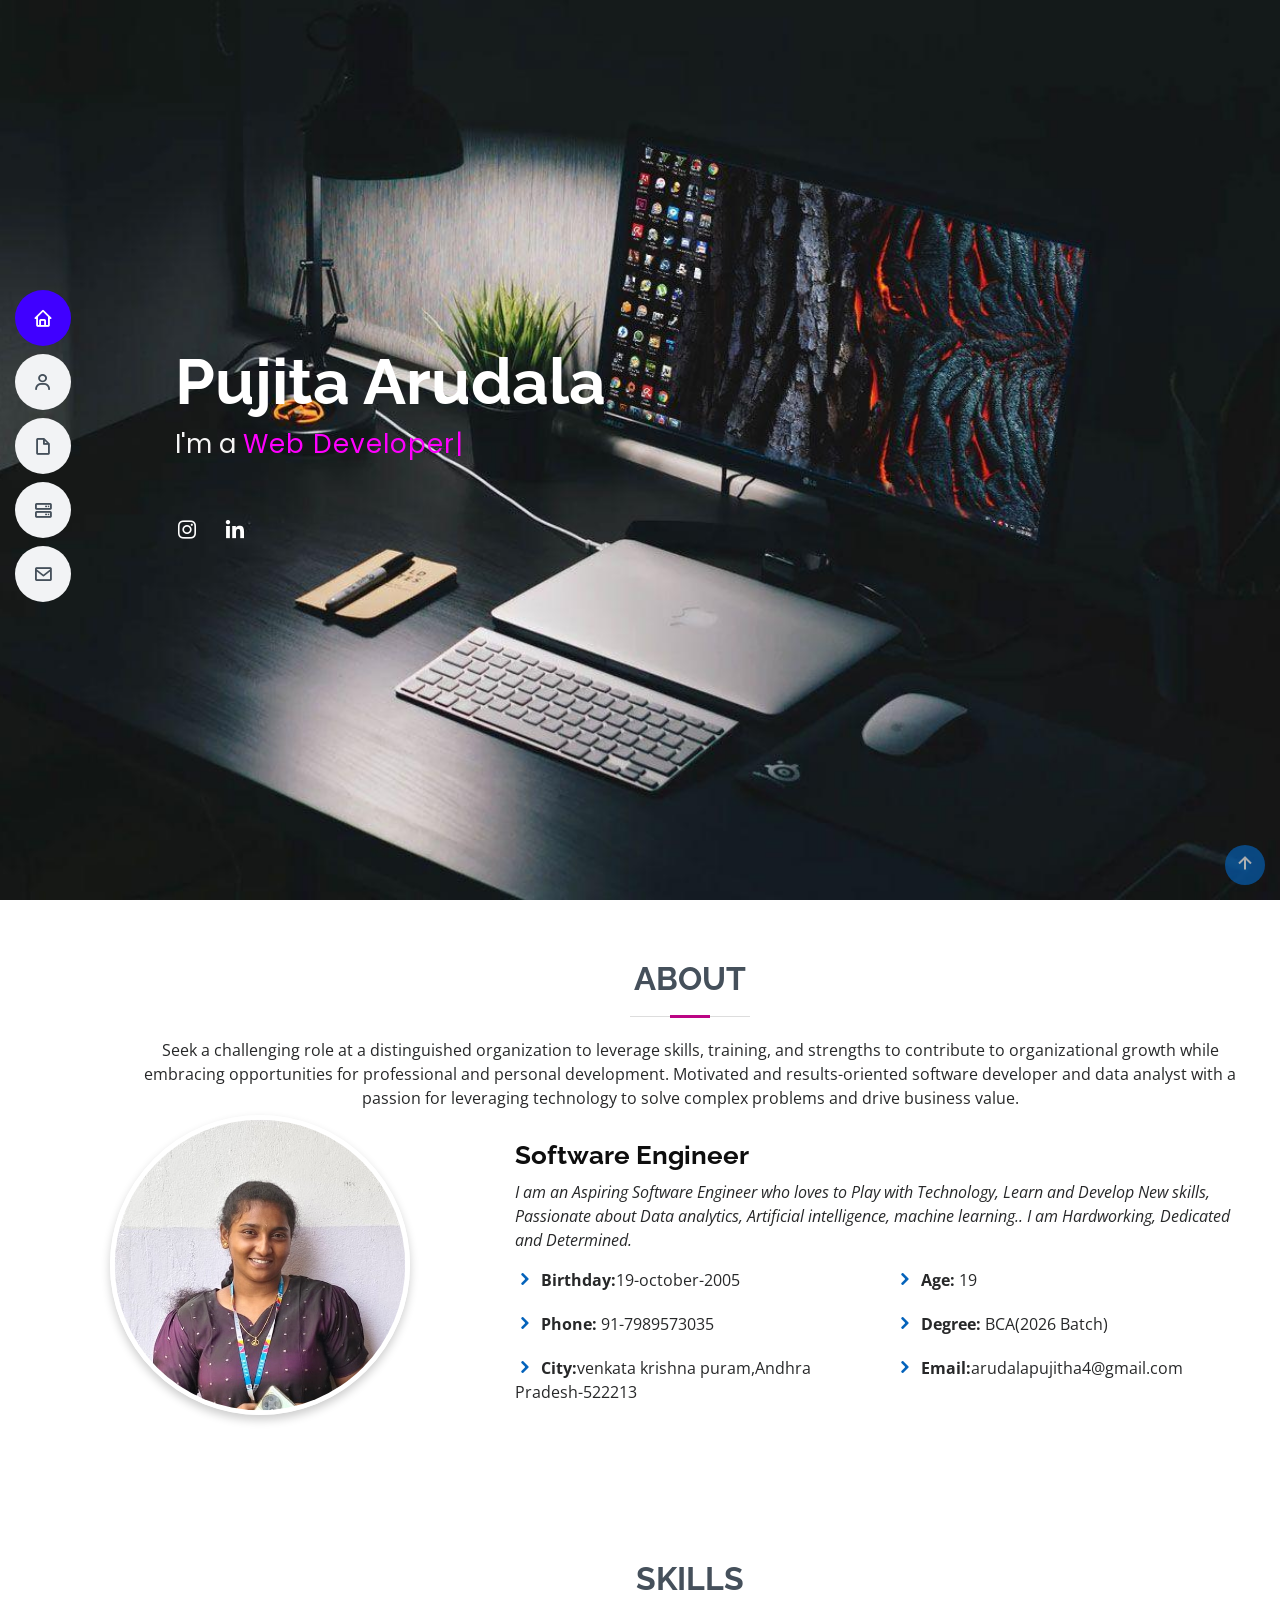
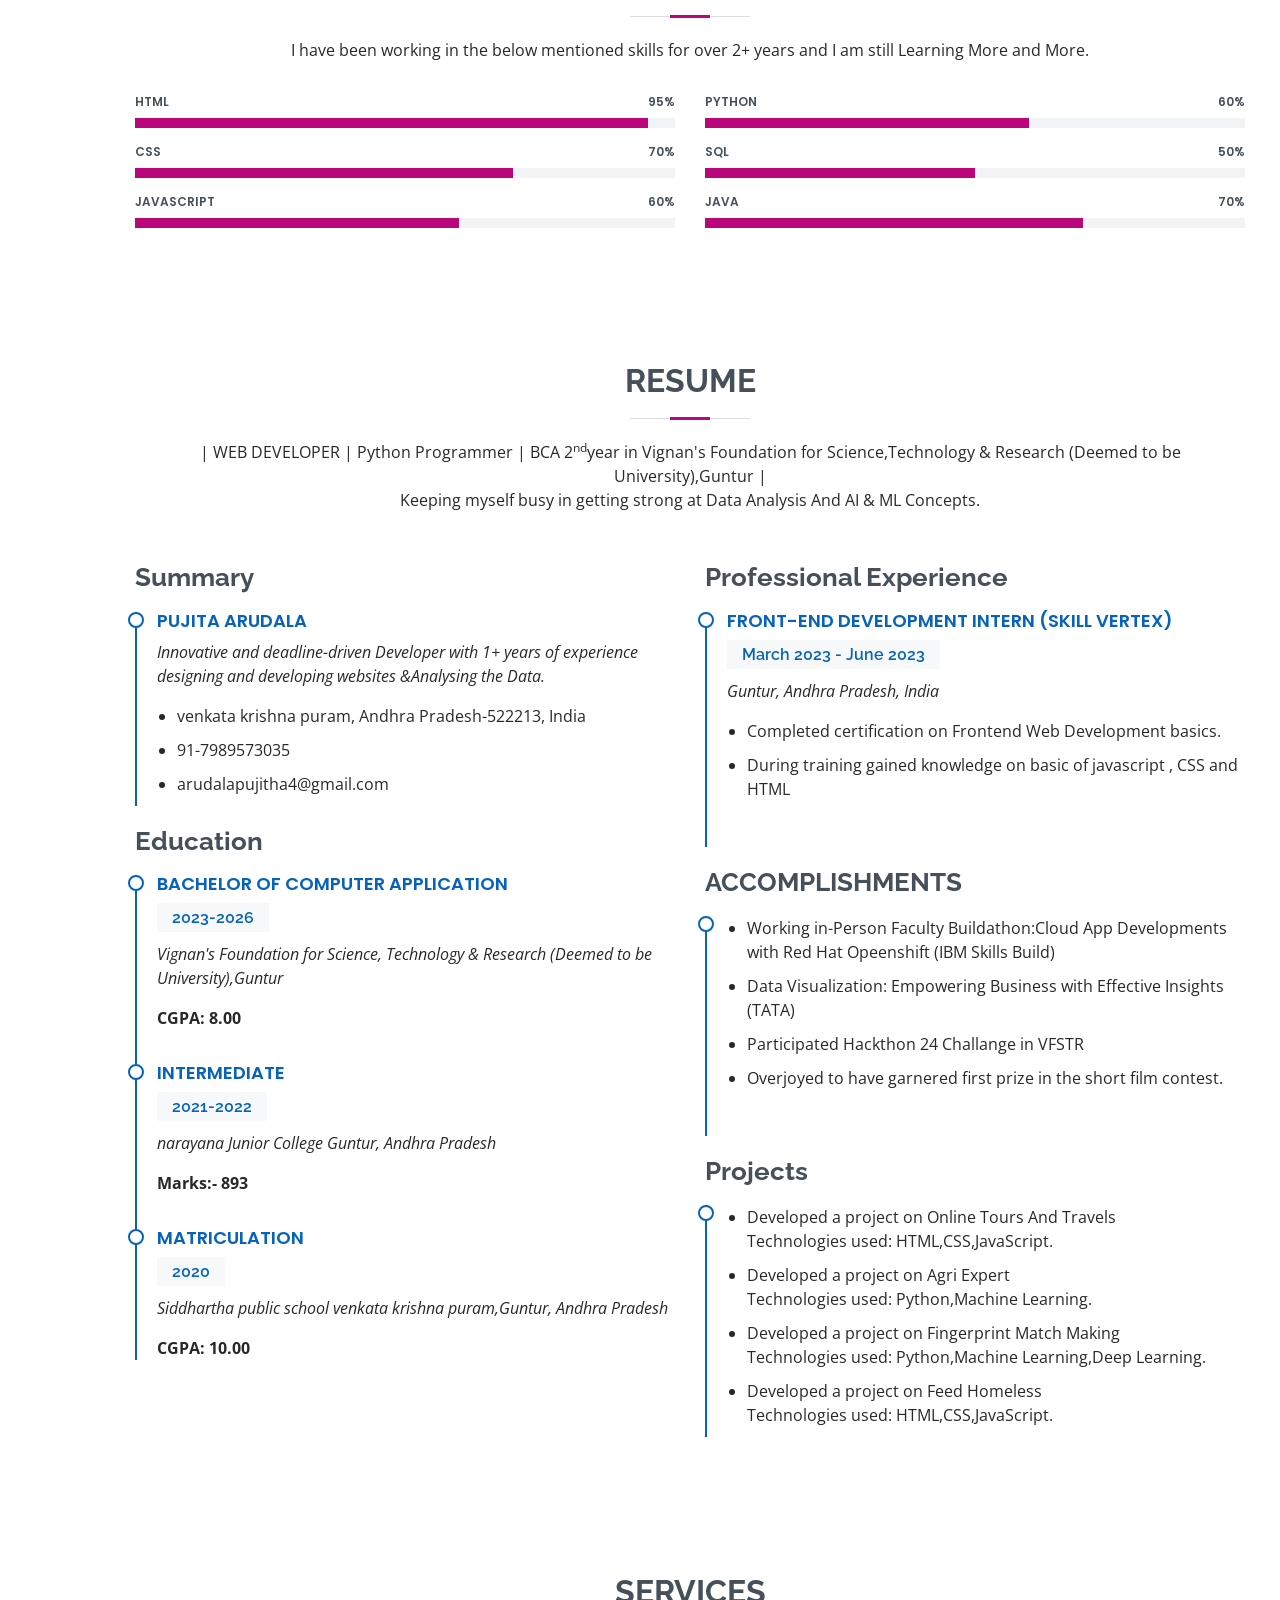
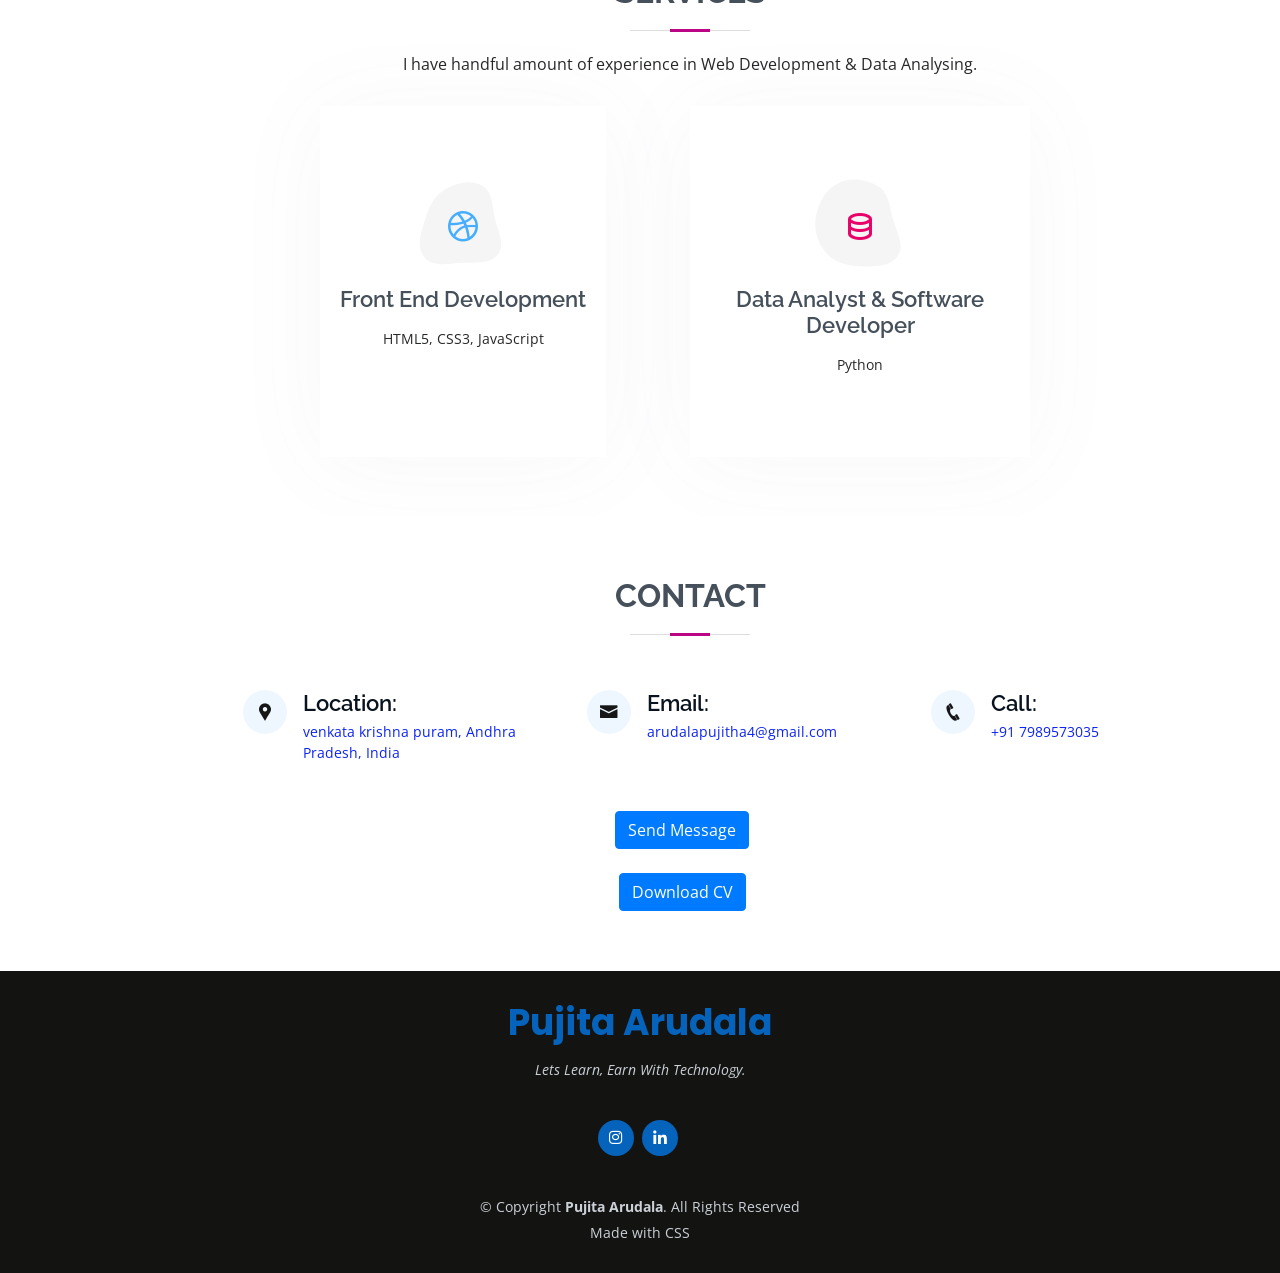
<file: index.html>
<!DOCTYPE html>
<html lang="en">

<head>
  <meta charset="utf-8">
  <meta content="width=device-width, initial-scale=1.0" name="viewport">

  <title>Poojitha</title>
  <meta content="" name="descriptison">
  <meta content="" name="keywords">

  <link href="assets/img/logo.png" rel="icon">
  <link href="assets/img/apple-touch-icon.png" rel="apple-touch-icon">


  <link href="https://fonts.googleapis.com/css?family=Open+Sans:300,300i,400,400i,600,600i,700,700i|Raleway:300,300i,400,400i,500,500i,600,600i,700,700i|Poppins:300,300i,400,400i,500,500i,600,600i,700,700i" rel="stylesheet">

 
  <link href="assets/vendor/bootstrap/css/bootstrap.min.css" rel="stylesheet">
  <link href="assets/vendor/icofont/icofont.min.css" rel="stylesheet">
  <link href="assets/vendor/boxicons/css/boxicons.min.css" rel="stylesheet">
  <link href="assets/vendor/venobox/venobox.css" rel="stylesheet">
  <link href="assets/vendor/owl.carousel/assets/owl.carousel.min.css" rel="stylesheet">
  <link href="assets/vendor/aos/aos.css" rel="stylesheet">


  <link href="assets/css/style.css" rel="stylesheet">

 
</head>

<body>

  
  <button type="button" class="mobile-nav-toggle d-xl-none"><i class="icofont-navigation-menu"></i></button>

  <header id="header" class="d-flex flex-column justify-content-center">

    <nav class="nav-menu">
      <ul>
        <li class="active"><a href="#hero"><i class="bx bx-home"></i> <span>Home</span></a></li>
        <li><a href="#about"><i class="bx bx-user"></i> <span>About</span></a></li>
        <li><a href="#resume"><i class="bx bx-file-blank"></i> <span>Resume</span></a></li>
        <li><a href="#services"><i class="bx bx-server"></i> <span>Services</span></a></li>
        <li><a href="#contact"><i class="bx bx-envelope"></i> <span>Contact</span></a></li>
      </ul>
    </nav>

  </header>
  <section id="hero" class="d-flex flex-column justify-content-center">
    <div class="container" data-aos="zoom-in" data-aos-delay="100">
      <h1>Pujita Arudala</h1>
      <p>I'm a <span class="typed" data-typed-items="Web Developer,Data Analyst,Python Developer"></span></p>
      <br>
      <div class="social-links">
        <a href="https://instagram.com/puji_arudala?igshid=bHNqaWVqYjVqZm8w" class="instagram"><i class="bx bxl-instagram"></i></a>
        <a href="https://www.linkedin.com/in/puji-arudala-a79b5325b" class="linkedin"><i class="bx bxl-linkedin"></i></a>
      </div>
    </div>
  </section>

  <main id="main">
    <section id="about" class="about">
      <div class="container" data-aos="fade-up">

        <div class="section-title">
          <h2>About</h2>
                <p>Seek a challenging role at a distinguished organization to leverage skills, training,
                  and strengths to contribute to organizational growth while embracing opportunities for professional and personal development.
                  Motivated and results-oriented software developer and data analyst with a passion for leveraging technology to solve complex problems and drive business value.</p>
        </div>

        <div class="row">
          <div class="col-lg-4">
            <img src="assets/img/mine.jpg" class="img-fluid profile-img" alt="">
          </div>
          <div class="col-lg-8 pt-4 pt-lg-0 content">
            <h3>Software Engineer</h3>
            <p class="font-italic">
              I am an Aspiring Software Engineer who loves to Play with Technology, Learn and Develop New skills,
              Passionate about Data analytics, Artificial intelligence, machine learning.. I am Hardworking, Dedicated and Determined.
            </p>
            <div class="row">
              <div class="col-lg-6">
                <ul>
                  <li><i class="icofont-rounded-right"></i> <strong>Birthday:</strong>19-october-2005</li>
                  <!-- <li><i class="icofont-rounded-right"></i> <strong>Website:</strong> www.example.com</li> -->
                  <li><i class="icofont-rounded-right"></i> <strong>Phone:</strong> 91-7989573035</li>
                  <li><i class="icofont-rounded-right"></i> <strong>City:</strong>venkata krishna puram,Andhra Pradesh-522213</li>
                </ul>
              </div>
              <div class="col-lg-6">
                <ul>
                  <li><i class="icofont-rounded-right"></i> <strong>Age:</strong> 19</li>
                  <li><i class="icofont-rounded-right"></i> <strong>Degree:</strong> BCA(2026 Batch)</li>
                  <li><i class="icofont-rounded-right"></i> <strong>Email:</strong>arudalapujitha4@gmail.com</li>
                </ul>
              </div>
            </div>
            <p>
              
            </p>
          </div>
        </div>

      </div>
    </section>
    <section id="skills" class="skills section-bg">
      <div class="container" data-aos="fade-up">

        <div class="section-title">
          <h2>Skills</h2>
          <p>I have been working in the below mentioned skills for over 2+ years and I am still Learning More and More.</p>
        </div>

        <div class="row skills-content">

          <div class="col-lg-6">

            <div class="progress">
              <span class="skill">HTML <i class="val">95%</i></span>
              <div class="progress-bar-wrap">
                <div class="progress-bar" role="progressbar" aria-valuenow="95" aria-valuemin="0" aria-valuemax="100"></div>
              </div>
            </div>

            <div class="progress">
              <span class="skill">CSS <i class="val">70%</i></span>
              <div class="progress-bar-wrap">
                <div class="progress-bar" role="progressbar" aria-valuenow="70" aria-valuemin="0" aria-valuemax="100"></div>
              </div>
            </div>

            <div class="progress">
              <span class="skill">JavaScript <i class="val">60%</i></span>
              <div class="progress-bar-wrap">
                <div class="progress-bar" role="progressbar" aria-valuenow="60" aria-valuemin="0" aria-valuemax="100"></div>
              </div>
            </div>

          </div>

          <div class="col-lg-6">

            <div class="progress">
              <span class="skill">Python <i class="val">60%</i></span>
              <div class="progress-bar-wrap">
                <div class="progress-bar" role="progressbar" aria-valuenow="60" aria-valuemin="0" aria-valuemax="100"></div>
              </div>
            </div>

            <div class="progress">
              <span class="skill">SQL <i class="val">50%</i></span>
              <div class="progress-bar-wrap">
                <div class="progress-bar" role="progressbar" aria-valuenow="50" aria-valuemin="0" aria-valuemax="100"></div>
              </div>
            </div>
                      
            <div class="progress">
              <span class="skill">Java <i class="val">70%</i></span>
              <div class="progress-bar-wrap">
                <div class="progress-bar" role="progressbar" aria-valuenow="70" aria-valuemin="0" aria-valuemax="100"></div>
              </div>
            </div>
            </div>
      </div>
    </section>
    <section id="resume" class="resume">
      <div class="container" data-aos="fade-up">

        <div class="section-title">
          <h2>Resume</h2>
          <p>| WEB DEVELOPER | Python Programmer | BCA 2<sup>nd</sup>year in Vignan's Foundation for Science,Technology & Research (Deemed to be University),Guntur |</p>
          <p> Keeping myself busy in getting strong at Data Analysis And AI & ML Concepts.</p>
        </div>

        <div class="row">
          <div class="col-lg-6">
            <h3 class="resume-title">Summary</h3>
            <div class="resume-item pb-0">
              <h4>Pujita Arudala</h4>
              <p><em>Innovative and deadline-driven Developer with 1+ years of experience designing and developing websites &Analysing the Data. </em></p>
              <ul>
                <li>venkata krishna puram, Andhra Pradesh-522213, India</li>
                <li>91-7989573035</li>
                <li>arudalapujitha4@gmail.com</li>
              </ul>
            </div>

            <h3 class="resume-title">Education</h3>
            <div class="resume-item">
              <h4>Bachelor of Computer Application</h4>
              <h5>2023-2026</h5>
              <p><em>Vignan's Foundation for Science, 
                Technology & Research (Deemed to be University),Guntur</em></p>
              <p><strong>CGPA: 8.00</strong></p>
            </div>
           
            <div class="resume-item">
              <h4>Intermediate</h4>
              <h5>2021-2022</h5>
              <p><em>narayana Junior College
              Guntur, Andhra Pradesh</em></p>
              <p><strong>Marks:- 893</strong></p>
            </div>
            <div class="resume-item">
              <h4>Matriculation</h4>
              <h5>2020</h5>
              <p><em>Siddhartha public school venkata krishna puram,Guntur, Andhra Pradesh</em></p>
              <p><strong>CGPA: 10.00</strong></p>
            </div>
          </div>
          <div class="col-lg-6">
            <h3 class="resume-title">Professional Experience</h3>
            <div class="resume-item">
              <h4>Front-End Development Intern (Skill Vertex)</h4>
              <h5>March 2023 - June 2023</h5>
              <p><em>Guntur, Andhra Pradesh, India</em></p>
              <ul>
              <li>Completed certification on Frontend Web Development basics.</li>
              <li>During training gained knowledge on basic of javascript , CSS and HTML</li>
              </ul>
            </div>
              <h3 class="resume-title">ACCOMPLISHMENTS</h3>
              <div class="resume-item">

                <ul>
                  <li>Working in-Person Faculty Buildathon:Cloud App Developments
                      with Red Hat Opeenshift (IBM Skills Build)</li>
                  <li>Data Visualization: Empowering Business with
                  Effective Insights (TATA)</li>
                  <li>Participated Hackthon 24 Challange in VFSTR </li>
                  <li>Overjoyed to have garnered first prize in the short film contest.</li>
                </ul>
              </div>
              <h3 class="resume-title">Projects</h3>
              <div class="resume-item">

                <ul>
                  <li>
                Developed a project on Online Tours And Travels<br>
                Technologies used: HTML,CSS,JavaScript.</li>
                <li>
                  Developed a project on Agri Expert<br>
                  Technologies used: Python,Machine Learning.</li>
                  <li>
                    Developed a project on Fingerprint Match Making<br>
                    Technologies used: Python,Machine Learning,Deep Learning.</li>
                    <li>
                      Developed a project on Feed Homeless<br>
                      Technologies used: HTML,CSS,JavaScript.</li>
                </ul>
              </div>
          </div>
         
        </div>

      </div>
    </section>
    <section id="services" class="services">
      <div class="container" data-aos="fade-up">

        <div class="section-title">
          <h2>Services</h2>
          <p>I have handful amount of experience in Web Development & Data Analysing. </p>
        </div>

        <div class="row d-flex justify-content-center w-100" >

          <div class="col-lg-4 col-md-6 d-flex align-items-stretch" data-aos="zoom-in" data-aos-delay="100">
            <div class="icon-box iconbox-blue">
              <div class="icon">
                <svg width="100" height="100" viewBox="0 0 600 600" xmlns="http://www.w3.org/2000/svg">
                  <path stroke="none" stroke-width="0" fill="#f5f5f5" d="M300,521.0016835830174C376.1290562159157,517.8887921683347,466.0731472004068,529.7835943286574,510.70327084640275,468.03025145048787C554.3714126377745,407.6079735673963,508.03601936045806,328.9844924480964,491.2728898941984,256.3432110539036C474.5976632858925,184.082847569629,479.9380746630129,96.60480741107993,416.23090153303,58.64404602377083C348.86323505073057,18.502131276798302,261.93793281208167,40.57373210992963,193.5410806939664,78.93577620505333C130.42746243093433,114.334589627462,98.30271207620316,179.96522072025542,76.75703585869454,249.04625023123273C51.97151888228291,328.5150500222984,13.704378332031375,421.85034740162234,66.52175969318436,486.19268352777647C119.04800174914682,550.1803526380478,217.28368757567262,524.383925680826,300,521.0016835830174"></path>
                </svg>
                <i class="bx bxl-dribbble"></i>
              </div>
              <h4><a href="">Front End Development</a></h4>
              <p>HTML5, CSS3, JavaScript</p>
            </div>
          </div>

          <div class="col-lg-4 col-md-6 d-flex align-items-stretch mt-4 mt-lg-0" data-aos="zoom-in" data-aos-delay="300">
            <div class="icon-box iconbox-pink">
              <div class="icon">
                <svg width="100" height="100" viewBox="0 0 600 600" xmlns="http://www.w3.org/2000/svg">
                  <path stroke="none" stroke-width="0" fill="#f5f5f5" d="M300,541.5067337569781C382.14930387511276,545.0595476570109,479.8736841581634,548.3450877840088,526.4010558755058,480.5488172755941C571.5218469581645,414.80211281144784,517.5187510058486,332.0715597781072,496.52539010469104,255.14436215662573C477.37192572678356,184.95920475031193,473.57363656557914,105.61284051026155,413.0603344069578,65.22779650032875C343.27470386102294,18.654635553484475,251.2091493199835,5.337323636656869,175.0934190732945,40.62881213300186C97.87086631185822,76.43348514350839,51.98124368387456,156.15599469081315,36.44837278890362,239.84606092416172C21.716077023791087,319.22268207091537,43.775223500013084,401.1760424656574,96.891909868211,461.97329694683043C147.22146801428983,519.5804099606455,223.5754009179313,538.201503339737,300,541.5067337569781"></path>
                </svg>
                <i class="bx bx-data"></i>
              </div>
              <h4><a href="">Data Analyst & Software Developer</a></h4>
              <p>Python<p>
            </div>
          </div>

        </div>

      </div>
    </section>
    <section id="contact" class="contact">
      <div class="container" data-aos="fade-up">

        <div class="section-title">
          <h2>Contact</h2>
        </div>

        <div class="row mt-1 offset-lg-1">

          <div class="col-lg-4">
            <div class="info">
              <span class="address">
                <i class="icofont-google-map"></i>
                <h4>Location:</h4>
                <p>venkata krishna puram, Andhra Pradesh, India</p>
              </span>
            </div>
          </div>
          <div class="col-lg-4">
            <div class="info">
              <span class="email">
                <i class="icofont-envelope"></i>
                <h4>Email:</h4>
                <p>arudalapujitha4@gmail.com</p>
            </div>
          </div>
          <div class="col-lg-4">
            <div class="info">
              <span class="phone">
                <i class="icofont-phone"></i>
                <h4>Call:</h4>
                <p>+91 7989573035</p>
              </span>
            </div>
          </div>

          </div>
          <br><br>
          <div class="row">
            &nbsp;&nbsp;&nbsp;&nbsp;&nbsp;<div class="offset-lg-5">
              <form action="mailto:aruadalpujitha4@gmail.com" method="POST" enctype="multipart/form-data">
                    <div class="text-center"><input type="submit" class="btn btn-primary" value="Send Message"></div><br>
              </form>
              <div class="text-center"><a href="./assets/perfect_resume.pdf" download><input type="submit" class="btn btn-primary" value="Download CV"></a></div>
          </div>
          </div>

        </div>

      </div>
    </section>

  </main>
  <footer id="footer">
    <div class="container">
      <h3>Pujita Arudala</h3>
      <p>Lets Learn, Earn With Technology.</p>
      <div class="social-links">
        <a href="https://instagram.com/puji_arudala?igshid=bHNqaWVqYjVqZm8w" class="instagram"><i class="bx bxl-instagram"></i></a>
        <a href="https://www.linkedin.com/in/puji-arudala-a79b5325b" class="linkedin"><i class="bx bxl-linkedin"></i></a>
      </div>
      <div class="copyright">
        &copy; Copyright <strong><span>Pujita Arudala</span></strong>. All Rights Reserved
      </div>
      <div class="center">
        Made with CSS
      </div>
    </div>
  </footer>

  <a href="#" class="back-to-top"><i class="bx bx-up-arrow-alt"></i></a>
  <div id="preloader"></div>


  <script src="assets/vendor/jquery/jquery.min.js"></script>
  <script src="assets/vendor/bootstrap/js/bootstrap.bundle.min.js"></script>
  <script src="assets/vendor/jquery.easing/jquery.easing.min.js"></script>
  <script src="assets/vendor/php-email-form/validate.js"></script>
  <script src="assets/vendor/waypoints/jquery.waypoints.min.js"></script>
  <script src="assets/vendor/counterup/counterup.min.js"></script>
  <script src="assets/vendor/isotope-layout/isotope.pkgd.min.js"></script>
  <script src="assets/vendor/venobox/venobox.min.js"></script>
  <script src="assets/vendor/owl.carousel/owl.carousel.min.js"></script>
  <script src="assets/vendor/typed.js/typed.min.js"></script>
  <script src="assets/vendor/aos/aos.js"></script>

  <script src="assets/js/main.js"></script>

</body>

</html>
</file>
<file: assets/vendor/venobox/venobox.css>
/* ------ venobox.css --------*/
.vbox-overlay *, .vbox-overlay *:before, .vbox-overlay *:after{
    -webkit-backface-visibility: hidden;
    -webkit-box-sizing:border-box;
    -moz-box-sizing:border-box;
    box-sizing:border-box;
}
.vbox-overlay * { 
    -webkit-backface-visibility: visible;
    backface-visibility: visible;
}
.vbox-overlay{
    display: -webkit-flex;
    display: flex;
    -webkit-flex-direction: column;
    flex-direction: column;
    -webkit-justify-content: center;
    justify-content: center;
    -webkit-align-items: center;
    align-items: center;
    position: fixed;
    left: 0;
    top: 0;
    bottom: 0;
    right: 0;
    z-index: 999999;
}

/* ----- navigation ----- */
.vbox-title{
    width: 100%;
    height: 40px;
    float: left;
    text-align: center;
    line-height: 28px;
    font-size: 12px;
    padding: 6px 50px;
    overflow: hidden;
    position: fixed;
    display: none;
    left: 0;
    z-index: 89;
}
.vbox-close{
    cursor: pointer;
    position: fixed;
    top: -1px;
    right: 0;
    width: 50px;
    height: 40px;
    padding: 6px;
    display: block;
    background-position:10px center;
    overflow: hidden;
    font-size: 24px;
    line-height: 1;
    text-align: center;
    z-index: 99;
}
.vbox-left{
    cursor: pointer;
    position: fixed;
    left: 0;
    height: 40px;
    overflow: hidden;
    line-height: 28px;
    font-size: 12px;
    z-index: 99;
    display: flex;
    align-items:center;
}
.vbox-num{
    display: inline-block;
    margin: 6px 0 6px 15px;
}
/* ----- Social share ----- */
.vbox-share{
    line-height: 28px;
    font-size: 12px;
    overflow: hidden;
    position: fixed;
    left: 0;
    z-index: 98;
    display: flex;
    align-items:center;
    justify-content: center;
    width: 100%;
    text-align: center;
}
.vbox-share svg{
    max-height: 28px;
    width: 28px;
    z-index: 10;
    margin-left: 12px;
    margin-top: 6px;
    margin-bottom: 6px;
    vertical-align: middle;
}


/* ----- navigation ARROWS ----- */
.vbox-next, .vbox-prev{
    position: fixed;
    top: 50%;
    margin-top: -15px;
    overflow: hidden;
    cursor: pointer;
    display: block;
    width: 45px;
    height: 45px;
    z-index: 99;
}
.vbox-next span, .vbox-prev span{
    position: relative;
    width: 20px;
    height: 20px;
    border: 2px solid transparent;
    border-top-color: #B6B6B6;
    border-right-color: #B6B6B6;
    text-indent: -100px;
    position: absolute;
    top: 8px;
    display: block;
}
.vbox-prev{
    left: 15px;
}
.vbox-next{
    right: 15px;
}
.vbox-prev span{
    left: 10px;
    -ms-transform: rotate(-135deg);
    -webkit-transform: rotate(-135deg);
    transform: rotate(-135deg);
}
.vbox-next span{
    -ms-transform: rotate(45deg);
    -webkit-transform: rotate(45deg);
    transform: rotate(45deg);
    right: 10px;
}
/* ------- inline window ------ */
.vbox-inline{
    width: 420px;
    height: 315px;
    height: 70vh;
    padding: 10px;
    background: #fff;
    margin: 0 auto;
    overflow: auto;
    text-align: left;
}
/* ------- Video & iFrames window ------ */
.venoframe{
    max-width: 100%;
    width: 100%;
    border: none;
    width: 100%;
    height: 260px;
    height: 70vh;
}
.venoframe.vbvid{
    height: 260px;
}
@media (min-width: 768px) {
    .venoframe, .vbox-inline{
        width: 90%;
        height: 360px;
        height: 70vh;
    }
    .venoframe.vbvid{
        width: 640px;
        height: 360px;
    }
}
@media (min-width: 992px) {
    .venoframe, .vbox-inline{
        max-width: 1200px;
        width: 80%;
        height: 540px;
        height: 70vh;
    }
    .venoframe.vbvid{
        width: 960px;
        height: 540px;
    }
}
/* 
Please do NOT edit this part! 
or at least read this note: http://i.imgur.com/7C0ws9e.gif
*/
.vbox-open{
    overflow: hidden;
}
.vbox-container{
    position: absolute;
    left: 0;
    right: 0;
    top: 0;
    bottom: 0;
    overflow-x: hidden;
    overflow-y: scroll;
    overflow-scrolling: touch;
    -webkit-overflow-scrolling: touch;
    z-index: 20;
    max-height: 100%;

}

.vbox-content{
    text-align: center;
    float: left;
    width: 100%;
    position: relative;
    overflow: hidden;
    padding: 20px 4%;
}
.vbox-container img{
    max-width: 100%;
    height: auto;
}
.vbox-figlio{
    box-shadow: 0 0 12px rgba(0,0,0,0.19), 0 6px 6px rgba(0,0,0,0.23);
    max-width: 100%;
    text-align: initial;
}
img.vbox-figlio{
    -webkit-user-select: none;
-khtml-user-select: none;
-moz-user-select: none;
-o-user-select: none;
user-select: none;
}
.vbox-content.swipe-left{
    margin-left: -200px !important;
}
.vbox-content.swipe-right{
    margin-left: 200px !important;
}
.vbox-animated{
    webkit-transition: margin 300ms ease-out;
    transition: margin 300ms ease-out;
}

/* ---------- preloader ----------
 * SPINKIT 
 * http://tobiasahlin.com/spinkit/
-------------------------------- */
.sk-double-bounce,.sk-rotating-plane{width:40px;height:40px;margin:40px auto}.sk-rotating-plane{background-color:#333;-webkit-animation:sk-rotatePlane 1.2s infinite ease-in-out;animation:sk-rotatePlane 1.2s infinite ease-in-out}@-webkit-keyframes sk-rotatePlane{0%{-webkit-transform:perspective(120px) rotateX(0) rotateY(0);transform:perspective(120px) rotateX(0) rotateY(0)}50%{-webkit-transform:perspective(120px) rotateX(-180.1deg) rotateY(0);transform:perspective(120px) rotateX(-180.1deg) rotateY(0)}100%{-webkit-transform:perspective(120px) rotateX(-180deg) rotateY(-179.9deg);transform:perspective(120px) rotateX(-180deg) rotateY(-179.9deg)}}@keyframes sk-rotatePlane{0%{-webkit-transform:perspective(120px) rotateX(0) rotateY(0);transform:perspective(120px) rotateX(0) rotateY(0)}50%{-webkit-transform:perspective(120px) rotateX(-180.1deg) rotateY(0);transform:perspective(120px) rotateX(-180.1deg) rotateY(0)}100%{-webkit-transform:perspective(120px) rotateX(-180deg) rotateY(-179.9deg);transform:perspective(120px) rotateX(-180deg) rotateY(-179.9deg)}}.sk-double-bounce{position:relative}.sk-double-bounce .sk-child{width:100%;height:100%;border-radius:50%;background-color:#333;opacity:.6;position:absolute;top:0;left:0;-webkit-animation:sk-doubleBounce 2s infinite ease-in-out;animation:sk-doubleBounce 2s infinite ease-in-out}.sk-chasing-dots .sk-child,.sk-spinner-pulse,.sk-three-bounce .sk-child{background-color:#333;border-radius:100%}.sk-double-bounce .sk-double-bounce2{-webkit-animation-delay:-1s;animation-delay:-1s}@-webkit-keyframes sk-doubleBounce{0%,100%{-webkit-transform:scale(0);transform:scale(0)}50%{-webkit-transform:scale(1);transform:scale(1)}}@keyframes sk-doubleBounce{0%,100%{-webkit-transform:scale(0);transform:scale(0)}50%{-webkit-transform:scale(1);transform:scale(1)}}.sk-wave{margin:40px auto;width:50px;height:40px;text-align:center;font-size:10px}.sk-wave .sk-rect{background-color:#333;height:100%;width:6px;display:inline-block;-webkit-animation:sk-waveStretchDelay 1.2s infinite ease-in-out;animation:sk-waveStretchDelay 1.2s infinite ease-in-out}.sk-wave .sk-rect1{-webkit-animation-delay:-1.2s;animation-delay:-1.2s}.sk-wave .sk-rect2{-webkit-animation-delay:-1.1s;animation-delay:-1.1s}.sk-wave .sk-rect3{-webkit-animation-delay:-1s;animation-delay:-1s}.sk-wave .sk-rect4{-webkit-animation-delay:-.9s;animation-delay:-.9s}.sk-wave .sk-rect5{-webkit-animation-delay:-.8s;animation-delay:-.8s}@-webkit-keyframes sk-waveStretchDelay{0%,100%,40%{-webkit-transform:scaleY(.4);transform:scaleY(.4)}20%{-webkit-transform:scaleY(1);transform:scaleY(1)}}@keyframes sk-waveStretchDelay{0%,100%,40%{-webkit-transform:scaleY(.4);transform:scaleY(.4)}20%{-webkit-transform:scaleY(1);transform:scaleY(1)}}.sk-wandering-cubes{margin:40px auto;width:40px;height:40px;position:relative}.sk-wandering-cubes .sk-cube{background-color:#333;width:10px;height:10px;position:absolute;top:0;left:0;-webkit-animation:sk-wanderingCube 1.8s ease-in-out -1.8s infinite both;animation:sk-wanderingCube 1.8s ease-in-out -1.8s infinite both}.sk-chasing-dots,.sk-spinner-pulse{width:40px;height:40px;margin:40px auto}.sk-wandering-cubes .sk-cube2{-webkit-animation-delay:-.9s;animation-delay:-.9s}@-webkit-keyframes sk-wanderingCube{0%{-webkit-transform:rotate(0);transform:rotate(0)}25%{-webkit-transform:translateX(30px) rotate(-90deg) scale(.5);transform:translateX(30px) rotate(-90deg) scale(.5)}50%{-webkit-transform:translateX(30px) translateY(30px) rotate(-179deg);transform:translateX(30px) translateY(30px) rotate(-179deg)}50.1%{-webkit-transform:translateX(30px) translateY(30px) rotate(-180deg);transform:translateX(30px) translateY(30px) rotate(-180deg)}75%{-webkit-transform:translateX(0) translateY(30px) rotate(-270deg) scale(.5);transform:translateX(0) translateY(30px) rotate(-270deg) scale(.5)}100%{-webkit-transform:rotate(-360deg);transform:rotate(-360deg)}}@keyframes sk-wanderingCube{0%{-webkit-transform:rotate(0);transform:rotate(0)}25%{-webkit-transform:translateX(30px) rotate(-90deg) scale(.5);transform:translateX(30px) rotate(-90deg) scale(.5)}50%{-webkit-transform:translateX(30px) translateY(30px) rotate(-179deg);transform:translateX(30px) translateY(30px) rotate(-179deg)}50.1%{-webkit-transform:translateX(30px) translateY(30px) rotate(-180deg);transform:translateX(30px) translateY(30px) rotate(-180deg)}75%{-webkit-transform:translateX(0) translateY(30px) rotate(-270deg) scale(.5);transform:translateX(0) translateY(30px) rotate(-270deg) scale(.5)}100%{-webkit-transform:rotate(-360deg);transform:rotate(-360deg)}}.sk-spinner-pulse{-webkit-animation:sk-pulseScaleOut 1s infinite ease-in-out;animation:sk-pulseScaleOut 1s infinite ease-in-out}@-webkit-keyframes sk-pulseScaleOut{0%{-webkit-transform:scale(0);transform:scale(0)}100%{-webkit-transform:scale(1);transform:scale(1);opacity:0}}@keyframes sk-pulseScaleOut{0%{-webkit-transform:scale(0);transform:scale(0)}100%{-webkit-transform:scale(1);transform:scale(1);opacity:0}}.sk-chasing-dots{position:relative;text-align:center;-webkit-animation:sk-chasingDotsRotate 2s infinite linear;animation:sk-chasingDotsRotate 2s infinite linear}.sk-chasing-dots .sk-child{width:60%;height:60%;display:inline-block;position:absolute;top:0;-webkit-animation:sk-chasingDotsBounce 2s infinite ease-in-out;animation:sk-chasingDotsBounce 2s infinite ease-in-out}.sk-chasing-dots .sk-dot2{top:auto;bottom:0;-webkit-animation-delay:-1s;animation-delay:-1s}@-webkit-keyframes sk-chasingDotsRotate{100%{-webkit-transform:rotate(360deg);transform:rotate(360deg)}}@keyframes sk-chasingDotsRotate{100%{-webkit-transform:rotate(360deg);transform:rotate(360deg)}}@-webkit-keyframes sk-chasingDotsBounce{0%,100%{-webkit-transform:scale(0);transform:scale(0)}50%{-webkit-transform:scale(1);transform:scale(1)}}@keyframes sk-chasingDotsBounce{0%,100%{-webkit-transform:scale(0);transform:scale(0)}50%{-webkit-transform:scale(1);transform:scale(1)}}.sk-three-bounce{margin:40px auto;width:80px;text-align:center}.sk-three-bounce .sk-child{width:20px;height:20px;display:inline-block;-webkit-animation:sk-three-bounce 1.4s ease-in-out 0s infinite both;animation:sk-three-bounce 1.4s ease-in-out 0s infinite both}.sk-circle .sk-child:before,.sk-fading-circle .sk-circle:before{display:block;border-radius:100%;content:'';background-color:#333}.sk-three-bounce .sk-bounce1{-webkit-animation-delay:-.32s;animation-delay:-.32s}.sk-three-bounce .sk-bounce2{-webkit-animation-delay:-.16s;animation-delay:-.16s}@-webkit-keyframes sk-three-bounce{0%,100%,80%{-webkit-transform:scale(0);transform:scale(0)}40%{-webkit-transform:scale(1);transform:scale(1)}}@keyframes sk-three-bounce{0%,100%,80%{-webkit-transform:scale(0);transform:scale(0)}40%{-webkit-transform:scale(1);transform:scale(1)}}.sk-circle{margin:40px auto;width:40px;height:40px;position:relative}.sk-circle .sk-child{width:100%;height:100%;position:absolute;left:0;top:0}.sk-circle .sk-child:before{margin:0 auto;width:15%;height:15%;-webkit-animation:sk-circleBounceDelay 1.2s infinite ease-in-out both;animation:sk-circleBounceDelay 1.2s infinite ease-in-out both}.sk-circle .sk-circle2{-webkit-transform:rotate(30deg);-ms-transform:rotate(30deg);transform:rotate(30deg)}.sk-circle .sk-circle3{-webkit-transform:rotate(60deg);-ms-transform:rotate(60deg);transform:rotate(60deg)}.sk-circle .sk-circle4{-webkit-transform:rotate(90deg);-ms-transform:rotate(90deg);transform:rotate(90deg)}.sk-circle .sk-circle5{-webkit-transform:rotate(120deg);-ms-transform:rotate(120deg);transform:rotate(120deg)}.sk-circle .sk-circle6{-webkit-transform:rotate(150deg);-ms-transform:rotate(150deg);transform:rotate(150deg)}.sk-circle .sk-circle7{-webkit-transform:rotate(180deg);-ms-transform:rotate(180deg);transform:rotate(180deg)}.sk-circle .sk-circle8{-webkit-transform:rotate(210deg);-ms-transform:rotate(210deg);transform:rotate(210deg)}.sk-circle .sk-circle9{-webkit-transform:rotate(240deg);-ms-transform:rotate(240deg);transform:rotate(240deg)}.sk-circle .sk-circle10{-webkit-transform:rotate(270deg);-ms-transform:rotate(270deg);transform:rotate(270deg)}.sk-circle .sk-circle11{-webkit-transform:rotate(300deg);-ms-transform:rotate(300deg);transform:rotate(300deg)}.sk-circle .sk-circle12{-webkit-transform:rotate(330deg);-ms-transform:rotate(330deg);transform:rotate(330deg)}.sk-circle .sk-circle2:before{-webkit-animation-delay:-1.1s;animation-delay:-1.1s}.sk-circle .sk-circle3:before{-webkit-animation-delay:-1s;animation-delay:-1s}.sk-circle .sk-circle4:before{-webkit-animation-delay:-.9s;animation-delay:-.9s}.sk-circle .sk-circle5:before{-webkit-animation-delay:-.8s;animation-delay:-.8s}.sk-circle .sk-circle6:before{-webkit-animation-delay:-.7s;animation-delay:-.7s}.sk-circle .sk-circle7:before{-webkit-animation-delay:-.6s;animation-delay:-.6s}.sk-circle .sk-circle8:before{-webkit-animation-delay:-.5s;animation-delay:-.5s}.sk-circle .sk-circle9:before{-webkit-animation-delay:-.4s;animation-delay:-.4s}.sk-circle .sk-circle10:before{-webkit-animation-delay:-.3s;animation-delay:-.3s}.sk-circle .sk-circle11:before{-webkit-animation-delay:-.2s;animation-delay:-.2s}.sk-circle .sk-circle12:before{-webkit-animation-delay:-.1s;animation-delay:-.1s}@-webkit-keyframes sk-circleBounceDelay{0%,100%,80%{-webkit-transform:scale(0);transform:scale(0)}40%{-webkit-transform:scale(1);transform:scale(1)}}@keyframes sk-circleBounceDelay{0%,100%,80%{-webkit-transform:scale(0);transform:scale(0)}40%{-webkit-transform:scale(1);transform:scale(1)}}.sk-cube-grid{width:40px;height:40px;margin:40px auto}.sk-cube-grid .sk-cube{width:33.33%;height:33.33%;background-color:#333;float:left;-webkit-animation:sk-cubeGridScaleDelay 1.3s infinite ease-in-out;animation:sk-cubeGridScaleDelay 1.3s infinite ease-in-out}.sk-cube-grid .sk-cube1{-webkit-animation-delay:.2s;animation-delay:.2s}.sk-cube-grid .sk-cube2{-webkit-animation-delay:.3s;animation-delay:.3s}.sk-cube-grid .sk-cube3{-webkit-animation-delay:.4s;animation-delay:.4s}.sk-cube-grid .sk-cube4{-webkit-animation-delay:.1s;animation-delay:.1s}.sk-cube-grid .sk-cube5{-webkit-animation-delay:.2s;animation-delay:.2s}.sk-cube-grid .sk-cube6{-webkit-animation-delay:.3s;animation-delay:.3s}.sk-cube-grid .sk-cube7{-webkit-animation-delay:0ms;animation-delay:0ms}.sk-cube-grid .sk-cube8{-webkit-animation-delay:.1s;animation-delay:.1s}.sk-cube-grid .sk-cube9{-webkit-animation-delay:.2s;animation-delay:.2s}@-webkit-keyframes sk-cubeGridScaleDelay{0%,100%,70%{-webkit-transform:scale3D(1,1,1);transform:scale3D(1,1,1)}35%{-webkit-transform:scale3D(0,0,1);transform:scale3D(0,0,1)}}@keyframes sk-cubeGridScaleDelay{0%,100%,70%{-webkit-transform:scale3D(1,1,1);transform:scale3D(1,1,1)}35%{-webkit-transform:scale3D(0,0,1);transform:scale3D(0,0,1)}}.sk-fading-circle{margin:40px auto;width:40px;height:40px;position:relative}.sk-fading-circle .sk-circle{width:100%;height:100%;position:absolute;left:0;top:0}.sk-fading-circle .sk-circle:before{margin:0 auto;width:15%;height:15%;-webkit-animation:sk-circleFadeDelay 1.2s infinite ease-in-out both;animation:sk-circleFadeDelay 1.2s infinite ease-in-out both}.sk-fading-circle .sk-circle2{-webkit-transform:rotate(30deg);-ms-transform:rotate(30deg);transform:rotate(30deg)}.sk-fading-circle .sk-circle3{-webkit-transform:rotate(60deg);-ms-transform:rotate(60deg);transform:rotate(60deg)}.sk-fading-circle .sk-circle4{-webkit-transform:rotate(90deg);-ms-transform:rotate(90deg);transform:rotate(90deg)}.sk-fading-circle .sk-circle5{-webkit-transform:rotate(120deg);-ms-transform:rotate(120deg);transform:rotate(120deg)}.sk-fading-circle .sk-circle6{-webkit-transform:rotate(150deg);-ms-transform:rotate(150deg);transform:rotate(150deg)}.sk-fading-circle .sk-circle7{-webkit-transform:rotate(180deg);-ms-transform:rotate(180deg);transform:rotate(180deg)}.sk-fading-circle .sk-circle8{-webkit-transform:rotate(210deg);-ms-transform:rotate(210deg);transform:rotate(210deg)}.sk-fading-circle .sk-circle9{-webkit-transform:rotate(240deg);-ms-transform:rotate(240deg);transform:rotate(240deg)}.sk-fading-circle .sk-circle10{-webkit-transform:rotate(270deg);-ms-transform:rotate(270deg);transform:rotate(270deg)}.sk-fading-circle .sk-circle11{-webkit-transform:rotate(300deg);-ms-transform:rotate(300deg);transform:rotate(300deg)}.sk-fading-circle .sk-circle12{-webkit-transform:rotate(330deg);-ms-transform:rotate(330deg);transform:rotate(330deg)}.sk-fading-circle .sk-circle2:before{-webkit-animation-delay:-1.1s;animation-delay:-1.1s}.sk-fading-circle .sk-circle3:before{-webkit-animation-delay:-1s;animation-delay:-1s}.sk-fading-circle .sk-circle4:before{-webkit-animation-delay:-.9s;animation-delay:-.9s}.sk-fading-circle .sk-circle5:before{-webkit-animation-delay:-.8s;animation-delay:-.8s}.sk-fading-circle .sk-circle6:before{-webkit-animation-delay:-.7s;animation-delay:-.7s}.sk-fading-circle .sk-circle7:before{-webkit-animation-delay:-.6s;animation-delay:-.6s}.sk-fading-circle .sk-circle8:before{-webkit-animation-delay:-.5s;animation-delay:-.5s}.sk-fading-circle .sk-circle9:before{-webkit-animation-delay:-.4s;animation-delay:-.4s}.sk-fading-circle .sk-circle10:before{-webkit-animation-delay:-.3s;animation-delay:-.3s}.sk-fading-circle .sk-circle11:before{-webkit-animation-delay:-.2s;animation-delay:-.2s}.sk-fading-circle .sk-circle12:before{-webkit-animation-delay:-.1s;animation-delay:-.1s}@-webkit-keyframes sk-circleFadeDelay{0%,100%,39%{opacity:0}40%{opacity:1}}@keyframes sk-circleFadeDelay{0%,100%,39%{opacity:0}40%{opacity:1}}.sk-folding-cube{margin:40px auto;width:40px;height:40px;position:relative;-webkit-transform:rotateZ(45deg);transform:rotateZ(45deg)}.sk-folding-cube .sk-cube{float:left;width:50%;height:50%;position:relative;-webkit-transform:scale(1.1);-ms-transform:scale(1.1);transform:scale(1.1)}.sk-folding-cube .sk-cube:before{content:'';position:absolute;top:0;left:0;width:100%;height:100%;background-color:#333;-webkit-animation:sk-foldCubeAngle 2.4s infinite linear both;animation:sk-foldCubeAngle 2.4s infinite linear both;-webkit-transform-origin:100% 100%;-ms-transform-origin:100% 100%;transform-origin:100% 100%}.sk-folding-cube .sk-cube2{-webkit-transform:scale(1.1) rotateZ(90deg);transform:scale(1.1) rotateZ(90deg)}.sk-folding-cube .sk-cube3{-webkit-transform:scale(1.1) rotateZ(180deg);transform:scale(1.1) rotateZ(180deg)}.sk-folding-cube .sk-cube4{-webkit-transform:scale(1.1) rotateZ(270deg);transform:scale(1.1) rotateZ(270deg)}.sk-folding-cube .sk-cube2:before{-webkit-animation-delay:.3s;animation-delay:.3s}.sk-folding-cube .sk-cube3:before{-webkit-animation-delay:.6s;animation-delay:.6s}.sk-folding-cube .sk-cube4:before{-webkit-animation-delay:.9s;animation-delay:.9s}@-webkit-keyframes sk-foldCubeAngle{0%,10%{-webkit-transform:perspective(140px) rotateX(-180deg);transform:perspective(140px) rotateX(-180deg);opacity:0}25%,75%{-webkit-transform:perspective(140px) rotateX(0);transform:perspective(140px) rotateX(0);opacity:1}100%,90%{-webkit-transform:perspective(140px) rotateY(180deg);transform:perspective(140px) rotateY(180deg);opacity:0}}@keyframes sk-foldCubeAngle{0%,10%{-webkit-transform:perspective(140px) rotateX(-180deg);transform:perspective(140px) rotateX(-180deg);opacity:0}25%,75%{-webkit-transform:perspective(140px) rotateX(0);transform:perspective(140px) rotateX(0);opacity:1}100%,90%{-webkit-transform:perspective(140px) rotateY(180deg);transform:perspective(140px) rotateY(180deg);opacity:0}}
</file>
<file: assets/css/style.css>
/*--------------------------------------------------------------
# General
--------------------------------------------------------------*/
body {
  font-family: "Open Sans", sans-serif;
  color: #272829;
}

a {
  color: #0563bb;
}

a:hover {
  color: #067ded;
  text-decoration: none;
}

h1, h2, h3, h4, h5, h6 {
  font-family: "Raleway", sans-serif;
  color: #0563bb;
}


/*--------------------------------------------------------------
# Back to top button
--------------------------------------------------------------*/
.back-to-top {
  position: fixed;
  display: none;
  width: 40px;
  height: 40px;
  border-radius: 50px;
  right: 15px;
  bottom: 15px;
  background: #0563bb;
  color: #fff;
  transition: display 0.5s ease-in-out;
  z-index: 99999;
}

.back-to-top i {
  font-size: 24px;
  position: absolute;
  top: 7px;
  left: 8px;
}

.back-to-top:hover {
  color: #fff;
  background: #0678e3;
  transition: background 0.2s ease-in-out;
}

/*--------------------------------------------------------------
# Preloader
--------------------------------------------------------------*/
#preloader {
  position: fixed;
  top: 0;
  left: 0;
  right: 0;
  bottom: 0;
  z-index: 9999;
  overflow: hidden;
  background: #fff;
}

#preloader:before {
  content: "";
  position: fixed;
  top: calc(50% - 30px);
  left: calc(50% - 30px);
  border: 6px solid #0563bb;
  border-top-color: #fff;
  border-bottom-color: #fff;
  border-radius: 50%;
  width: 60px;
  height: 60px;
  -webkit-animation: animate-preloader 1s linear infinite;
  animation: animate-preloader 1s linear infinite;
}

@-webkit-keyframes animate-preloader {
  0% {
    transform: rotate(0deg);
  }
  100% {
    transform: rotate(360deg);
  }
}

@keyframes animate-preloader {
  0% {
    transform: rotate(0deg);
  }
  100% {
    transform: rotate(360deg);
  }
}

/*--------------------------------------------------------------
# Disable aos animation delay on mobile devices
--------------------------------------------------------------*/
@media screen and (max-width: 768px) {
  [data-aos-delay] {
    transition-delay: 0 !important;
  }
}

/*--------------------------------------------------------------
# Header
--------------------------------------------------------------*/
#header {
  position: fixed;
  top: 0;
  left: 0;
  bottom: 0;
  z-index: 9997;
  transition: all 0.5s;
  padding: 15px;
  overflow-y: auto;
}

@media (max-width: 992px) {
  #header {
    width: 300px;
    background: #fff;
    border-right: 1px solid #e6e9ec;
    left: -300px;
  }
}

@media (min-width: 992px) {
  #main {
    margin-left: 100px;
  }
}

/*--------------------------------------------------------------
# Navigation Menu
--------------------------------------------------------------*/
/* Desktop Navigation */
.nav-menu * {
  margin: 0;
  padding: 0;
  list-style: none;
}

.nav-menu > ul > li {
  position: relative;
  white-space: nowrap;
}

.nav-menu a {
  display: flex;
  align-items: center;
  color: #45505b;
  padding: 10px 18px;
  margin-bottom: 8px;
  transition: 0.3s;
  font-size: 15px;
  border-radius: 50px;
  background: #f2f3f5;
  height: 56px;
  width: 100%;
  overflow: hidden;
  transition: 0.3s;
}

.nav-menu a i {
  font-size: 20px;
}

.nav-menu a span {
  padding: 0 5px 0 7px;
  color: #45505b;
}

@media (min-width: 992px) {
  .nav-menu a {
    width: 56px;
  }
  .nav-menu a span {
    display: none;
    color: #fff;
  }
}

.nav-menu a:hover, .nav-menu .active > a, .nav-menu li:hover > a {
  color: #fff;
  background: rgb(64, 0, 255);
}

.nav-menu a:hover span, .nav-menu .active > a span, .nav-menu li:hover > a span {
  color: #fff;
}

.nav-menu a:hover, .nav-menu li:hover > a {
  width: 100%;
  color: #fff;
}

.nav-menu a:hover span, .nav-menu li:hover > a span {
  display: block;
}

/* Mobile Navigation */
.mobile-nav-toggle {
  position: fixed;
  right: 15px;
  top: 15px;
  z-index: 9998;
  border: 0;
  background: none;
  font-size: 24px;
  transition: all 0.4s;
  outline: none !important;
  line-height: 1;
  cursor: pointer;
  text-align: right;
}

.mobile-nav-toggle i {
  color: #45505b;
}

.mobile-nav-active {
  overflow: hidden;
}

.mobile-nav-active #header {
  left: 0;
}

.mobile-nav-active .mobile-nav-toggle i {
  color: #0563bb;
}

/*--------------------------------------------------------------
# Hero Section
--------------------------------------------------------------*/
#hero {
  width: 100%;
  height: 100vh;
  background: url("../img/two.jpg") top right no-repeat;
  background-size: cover;
  position: relative;
}

@media (min-width: 992px) {
  #hero {
    padding-left: 160px;
  }
}

#hero:before {
  content: "";
 
  position: absolute;
  bottom: 0;
  top: 0;
  left: 0;
  right: 0;
}

#hero h1 {
  margin: 0;
  font-size: 64px;
  font-weight: 700;
  line-height: 56px;
  color: white;
}

#hero p {
  color: whitesmoke;
  margin: 15px 0 0 0;
  font-size: 26px;
  font-family: "Poppins", sans-serif;
}

#hero p span {
  color: magenta;
  letter-spacing: 1px;
}

#hero .social-links {
  margin-top: 30px;
}

#hero .social-links a {
  font-size: 24px;
  display: inline-block;
  color:white;
  line-height: 1;
  margin-right: 20px;
  transition: 0.3s;
}

#hero .social-links a:hover {
  color: rgb(124, 2, 224);
}

@media (max-width: 992px) {
  #hero {
    text-align: center;
  }
  #hero h1 {
    font-size: 32px;
    line-height: 36px;
  }
  #hero p {
    margin-top: 10px;
    font-size: 20px;
    line-height: 24px;
  }
}

/*--------------------------------------------------------------
# Sections General
--------------------------------------------------------------*/
section {
  padding: 60px 0;
  overflow: hidden;
}

.section-title {
  text-align: center;
  padding-bottom: 30px;
}

.section-title h2 {
  font-size: 32px;
  font-weight: bold;
  text-transform: uppercase;
  margin-bottom: 20px;
  padding-bottom: 20px;
  position: relative;
  color: #45505b;
}

.section-title h2::before {
  content: '';
  position: absolute;
  display: block;
  width: 120px;
  height: 1px;
  background: #dddddd;
  bottom: 1px;
  left: calc(50% - 60px);
}

.section-title h2::after {
  content: '';
  position: absolute;
  display: block;
  width: 40px;
  height: 3px;
  background: #bb0584;
  bottom: 0;
  left: calc(50% - 20px);
}

.section-title p {
  margin-bottom: 0;
}

/*--------------------------------------------------------------
# About
--------------------------------------------------------------*/

.about .content h3 {
  font-weight: 700;
  font-size: 26px;
  color: #0e0e0e;
}

.about .content ul {
  list-style: none;
  padding: 0;
}

.about .content ul li {
  padding-bottom: 20px;
}

.about .content ul i {
  font-size: 20px;
  padding-right: 2px;
  color: #0563bb;
}

.about .content p:last-child {
  margin-bottom: 0;
}

/*--------------------------------------------------------------
# Facts
--------------------------------------------------------------*/
.facts .count-box {
  padding: 30px 30px 25px 30px;
  margin-top: 30px;
  width: 100%;
  position: relative;
  text-align: center;
  background: #fff;
}

.facts .count-box i {
  position: absolute;
  top: -25px;
  left: 50%;
  transform: translateX(-50%);
  font-size: 24px;
  background: #0563bb;
  padding: 12px;
  color: #fff;
  border-radius: 50px;
}

.facts .count-box span {
  font-size: 36px;
  display: block;
  font-weight: 600;
  color: #011426;
}

.facts .count-box p {
  padding: 0;
  margin: 0;
  font-family: "Raleway", sans-serif;
  font-size: 14px;
}

/*--------------------------------------------------------------
# Skills
--------------------------------------------------------------*/
.skills .progress {
  height: 50px;
  display: block;
  background: none;
}

.skills .progress .skill {
  padding: 10px 0;
  margin: 0 0 6px 0;
  text-transform: uppercase;
  display: block;
  font-weight: 600;
  font-family: "Poppins", sans-serif;
  color: #45505b;
}

.skills .progress .skill .val {
  float: right;
  font-style: normal;
}

.skills .progress-bar-wrap {
  background: #f2f3f5;
}

.skills .progress-bar {
  width: 1px;
  height: 10px;
  transition: .9s;
  background-color: #bb057b;
}

/*--------------------------------------------------------------
# Resume
--------------------------------------------------------------*/
.resume .resume-title {
  font-size: 26px;
  font-weight: 700;
  margin-top: 20px;
  margin-bottom: 20px;
  color: #45505b;
}

.resume .resume-item {
  padding: 0 0 20px 20px;
  margin-top: -2px;
  border-left: 2px solid #0563bb;
  position: relative;
}

.resume .resume-item h4 {
  line-height: 18px;
  font-size: 18px;
  font-weight: 600;
  text-transform: uppercase;
  font-family: "Poppins", sans-serif;
  color: #0563bb;
  margin-bottom: 10px;
}

.resume .resume-item h5 {
  font-size: 16px;
  background: #f7f8f9;
  padding: 5px 15px;
  display: inline-block;
  font-weight: 600;
  margin-bottom: 10px;
}

.resume .resume-item ul {
  padding-left: 20px;
}

.resume .resume-item ul li {
  padding-bottom: 10px;
}

.resume .resume-item:last-child {
  padding-bottom: 0;
}

.resume .resume-item::before {
  content: "";
  position: absolute;
  width: 16px;
  height: 16px;
  border-radius: 50px;
  left: -9px;
  top: 0;
  background: #fff;
  border: 2px solid #0563bb;
}

/*--------------------------------------------------------------
# Portfolio
--------------------------------------------------------------*/
.portfolio .portfolio-item {
  margin-bottom: 30px;
}

.portfolio #portfolio-flters {
  padding: 0;
  margin: 0 auto 25px auto;
  list-style: none;
  text-align: center;
  background: #fff;
  border-radius: 50px;
  padding: 2px 15px;
}

.portfolio #portfolio-flters li {
  cursor: pointer;
  display: inline-block;
  padding: 10px 15px;
  font-size: 14px;
  font-weight: 600;
  line-height: 1;
  text-transform: uppercase;
  color: #272829;
  margin-bottom: 5px;
  transition: all 0.3s ease-in-out;
}

.portfolio #portfolio-flters li:hover, .portfolio #portfolio-flters li.filter-active {
  color: #0563bb;
}

.portfolio #portfolio-flters li:last-child {
  margin-right: 0;
}

.portfolio .portfolio-wrap {
  transition: 0.3s;
  position: relative;
  overflow: hidden;
  z-index: 1;
  background: rgba(69, 80, 91, 0.8);
}

.portfolio .portfolio-wrap::before {
  content: "";
  background: rgba(255, 255, 255, 0.7);
  position: absolute;
  left: 30px;
  right: 30px;
  top: 30px;
  bottom: 30px;
  transition: all ease-in-out 0.3s;
  z-index: 2;
  opacity: 0;
}

.portfolio .portfolio-wrap .portfolio-info {
  opacity: 0;
  position: absolute;
  top: 0;
  left: 0;
  right: 0;
  bottom: 0;
  text-align: center;
  z-index: 3;
  transition: all ease-in-out 0.3s;
  display: flex;
  flex-direction: column;
  justify-content: center;
  align-items: center;
}

.portfolio .portfolio-wrap .portfolio-info::before {
  display: block;
  content: "";
  width: 48px;
  height: 48px;
  position: absolute;
  top: 35px;
  left: 35px;
  border-top: 3px solid #d7dce1;
  border-left: 3px solid #d7dce1;
  transition: all 0.5s ease 0s;
  z-index: 9994;
}

.portfolio .portfolio-wrap .portfolio-info::after {
  display: block;
  content: "";
  width: 48px;
  height: 48px;
  position: absolute;
  bottom: 35px;
  right: 35px;
  border-bottom: 3px solid #d7dce1;
  border-right: 3px solid #d7dce1;
  transition: all 0.5s ease 0s;
  z-index: 9994;
}

.portfolio .portfolio-wrap .portfolio-info h4 {
  font-size: 20px;
  color: #45505b;
  font-weight: 600;
}

.portfolio .portfolio-wrap .portfolio-info p {
  color: #45505b;
  font-size: 14px;
  text-transform: uppercase;
  padding: 0;
  margin: 0;
}

.portfolio .portfolio-wrap .portfolio-links {
  text-align: center;
  z-index: 4;
}

.portfolio .portfolio-wrap .portfolio-links a {
  color: #45505b;
  margin: 0 2px;
  font-size: 28px;
  display: inline-block;
  transition: 0.3s;
}

.portfolio .portfolio-wrap .portfolio-links a:hover {
  color: #148af9;
}

.portfolio .portfolio-wrap:hover::before {
  top: 0;
  left: 0;
  right: 0;
  bottom: 0;
  opacity: 1;
}

.portfolio .portfolio-wrap:hover .portfolio-info {
  opacity: 1;
}

.portfolio .portfolio-wrap:hover .portfolio-info::before {
  top: 15px;
  left: 15px;
}

.portfolio .portfolio-wrap:hover .portfolio-info::after {
  bottom: 15px;
  right: 15px;
}

/*--------------------------------------------------------------
# Services
--------------------------------------------------------------*/
.services .icon-box {
  text-align: center;
  padding: 70px 20px 80px 20px;
  transition: all ease-in-out 0.3s;
  background: #fff;
  box-shadow: 0px 5px 90px 0px rgba(110, 123, 131, 0.05);
}

.services .icon-box .icon {
  margin: 0 auto;
  width: 100px;
  height: 100px;
  display: flex;
  align-items: center;
  justify-content: center;
  transition: ease-in-out 0.3s;
  position: relative;
}

.services .icon-box .icon i {
  font-size: 36px;
  transition: 0.5s;
  position: relative;
}

.services .icon-box .icon svg {
  position: absolute;
  top: 0;
  left: 0;
}

.services .icon-box .icon svg path {
  transition: 0.5s;
  fill: #f5f5f5;
}

.services .icon-box h4 {
  font-weight: 600;
  margin: 10px 0 15px 0;
  font-size: 22px;
}

.services .icon-box h4 a {
  color: #45505b;
  transition: ease-in-out 0.3s;
}

.services .icon-box p {
  line-height: 24px;
  font-size: 14px;
  margin-bottom: 0;
}

.services .icon-box:hover {
  border-color: #fff;
  box-shadow: 0px 0 35px 0 rgba(0, 0, 0, 0.08);
}

.services .iconbox-blue i {
  color: #47aeff;
}

.services .iconbox-blue:hover .icon i {
  color: #fff;
}

.services .iconbox-blue:hover .icon path {
  fill: #47aeff;
}

.services .iconbox-orange i {
  color: #ffa76e;
}

.services .iconbox-orange:hover .icon i {
  color: #fff;
}

.services .iconbox-orange:hover .icon path {
  fill: #ffa76e;
}

.services .iconbox-pink i {
  color: #e80368;
}

.services .iconbox-pink:hover .icon i {
  color: #fff;
}

.services .iconbox-pink:hover .icon path {
  fill: #e80368;
}

.services .iconbox-yellow i {
  color: #ffbb2c;
}

.services .iconbox-yellow:hover .icon i {
  color: #fff;
}

.services .iconbox-yellow:hover .icon path {
  fill: #ffbb2c;
}

.services .iconbox-red i {
  color: #ff5828;
}

.services .iconbox-red:hover .icon i {
  color: #fff;
}

.services .iconbox-red:hover .icon path {
  fill: #ff5828;
}

.services .iconbox-teal i {
  color: #11dbcf;
}

.services .iconbox-teal:hover .icon i {
  color: #fff;
}

.services .iconbox-teal:hover .icon path {
  fill: #11dbcf;
}

/*--------------------------------------------------------------
# Testimonials
--------------------------------------------------------------*/
.testimonials .section-header {
  margin-bottom: 40px;
}

.testimonials .testimonial-item {
  text-align: center;
}

.testimonials .testimonial-item .testimonial-img {
  width: 120px;
  border-radius: 50%;
  border: 4px solid #fff;
  margin: 0 auto;
}

.testimonials .testimonial-item h3 {
  font-size: 20px;
  font-weight: bold;
  margin: 10px 0 5px 0;
  color: #111;
}

.testimonials .testimonial-item h4 {
  font-size: 14px;
  color: #999;
  margin: 0 0 15px 0;
}

.testimonials .testimonial-item .quote-icon-left, .testimonials .testimonial-item .quote-icon-right {
  color: #90c8fc;
  font-size: 26px;
}

.testimonials .testimonial-item .quote-icon-left {
  display: inline-block;
  left: -5px;
  position: relative;
}

.testimonials .testimonial-item .quote-icon-right {
  display: inline-block;
  right: -5px;
  position: relative;
  top: 10px;
}

.testimonials .testimonial-item p {
  font-style: italic;
  margin: 0 auto 15px auto;
}

.testimonials .owl-nav, .testimonials .owl-dots {
  margin-top: 5px;
  text-align: center;
}

.testimonials .owl-dot {
  display: inline-block;
  margin: 0 5px;
  width: 12px;
  height: 12px;
  border-radius: 50%;
  background-color: #ddd !important;
}

.testimonials .owl-dot.active {
  background-color: #0563bb !important;
}

@media (min-width: 992px) {
  .testimonials .testimonial-item p {
    width: 80%;
  }
}

/*--------------------------------------------------------------
# Contact
--------------------------------------------------------------*/
.contact .info {
  width: 100%;
  background: #fff;
}

.contact .info i {
  font-size: 20px;
  color: #161616;
  float: left;
  width: 44px;
  height: 44px;
  background: #eef7ff;
  display: flex;
  justify-content: center;
  align-items: center;
  border-radius: 50px;
  transition: all 0.3s ease-in-out;
}

.contact .info h4 {
  padding: 0 0 0 60px;
  font-size: 22px;
  font-weight: 600;
  margin-bottom: 5px;
  color: #08131f;
}

.contact .info p {
  padding: 0 0 0 60px;
  margin-bottom: 0;
  font-size: 14px;
  color: #0d24f4;
}

.contact .info .email, .contact .info .phone {
  margin-top: 40px;
}

.contact .info .email:hover i, .contact .info .address:hover i, .contact .info .phone:hover i {
  background: #0563bb;
  color: #fff;
}

.contact .php-email-form {
  width: 100%;
  background: #fff;
}

.contact .php-email-form .form-group {
  padding-bottom: 8px;
}

.contact .php-email-form .validate {
  display: none;
  color: red;
  margin: 0 0 15px 0;
  font-weight: 400;
  font-size: 13px;
}

.contact .php-email-form .error-message {
  display: none;
  color: #fff;
  background: #ed3c0d;
  text-align: left;
  padding: 15px;
  font-weight: 600;
}

.contact .php-email-form .error-message br + br {
  margin-top: 25px;
}

.contact .php-email-form .sent-message {
  display: none;
  color: #fff;
  background: #18d26e;
  text-align: center;
  padding: 15px;
  font-weight: 600;
}

.contact .php-email-form .loading {
  display: none;
  background: #fff;
  text-align: center;
  padding: 15px;
}

.contact .php-email-form .loading:before {
  content: "";
  display: inline-block;
  border-radius: 50%;
  width: 24px;
  height: 24px;
  margin: 0 10px -6px 0;
  border: 3px solid #18d26e;
  border-top-color: #eee;
  -webkit-animation: animate-loading 1s linear infinite;
  animation: animate-loading 1s linear infinite;
}

.contact .php-email-form input, .contact .php-email-form textarea {
  border-radius: 4px;
  box-shadow: none;
  font-size: 14px;
}

.contact .php-email-form input {
  height: 44px;
}

.contact .php-email-form textarea {
  padding: 10px 12px;
}

.contact .php-email-form button[type="submit"] {
  background: #bb05a3;
  border: 0;
  padding: 10px 35px;
  color: #fff;
  transition: 0.4s;
  border-radius: 50px;
}

.contact .php-email-form button[type="submit"]:hover {
  background: #d806e3;
}

@-webkit-keyframes animate-loading {
  0% {
    transform: rotate(0deg);
  }
  100% {
    transform: rotate(360deg);
  }
}

@keyframes animate-loading {
  0% {
    transform: rotate(0deg);
  }
  100% {
    transform: rotate(360deg);
  }
}

/*--------------------------------------------------------------
# Portfolio Details
--------------------------------------------------------------*/
.portfolio-details {
  padding: 40px 0;
}

.portfolio-details .portfolio-title {
  font-size: 26px;
  font-weight: 700;
  margin-bottom: 20px;
}

.portfolio-details .portfolio-details-carousel .owl-nav, .portfolio-details .portfolio-details-carousel .owl-dots {
  margin-top: 5px;
  text-align: center;
}

.portfolio-details .portfolio-details-carousel .owl-dot {
  display: inline-block;
  margin: 0 5px;
  width: 12px;
  height: 12px;
  border-radius: 50%;
  background-color: #ddd !important;
}

.portfolio-details .portfolio-details-carousel .owl-dot.active {
  background-color: #bb0575 !important;
}

.portfolio-details .portfolio-info {
  padding-top: 45px;
}

.portfolio-details .portfolio-info h3 {
  font-size: 22px;
  font-weight: 400;
  margin-bottom: 20px;
}

.portfolio-details .portfolio-info ul {
  list-style: none;
  padding: 0;
  font-size: 15px;
}

.portfolio-details .portfolio-info ul li + li {
  margin-top: 10px;
}

.portfolio-details .portfolio-info p {
  font-size: 15px;
  padding: 15px 0 0 0;
}

@media (max-width: 992px) {
  .portfolio-details .portfolio-info {
    padding-top: 20px;
  }
}

/*--------------------------------------------------------------
# Footer
--------------------------------------------------------------*/
#footer {
  background: #131312;
  color: #cbd1d7;
  font-size: 14px;
  text-align: center;
  padding: 30px 0;
}

#footer h3 {
  font-size: 36px;
  font-weight: 700;
  position: relative;
  font-family: "Poppins", sans-serif;
  padding: 0;
  margin: 0 0 15px 0;
}

#footer p {
  font-size: 15;
  font-style: italic;
  padding: 0;
  margin: 0 0 40px 0;
}

#footer .social-links {
  margin: 0 0 40px 0;
}

#footer .social-links a {
  font-size: 18px;
  display: inline-block;
  background: #0563bb;
  color: #fff;
  line-height: 1;
  padding: 8px 0;
  margin-right: 4px;
  border-radius: 50%;
  text-align: center;
  width: 36px;
  height: 36px;
  transition: 0.3s;
}

#footer .social-links a:hover {
  background: #e30606;
  color: #fff;
  text-decoration: none;
}

#footer .copyright {
  margin: 0 0 5px 0;
}

#footer .credits {
  font-size: 13px;
}
.profile-img {
  border-radius: 50%;   
  width: 250px;         
  height: 250px; 
  transform: scale(1.2);       
  object-fit: cover;   
  border: 4px solid #fff; 
  box-shadow: 0 4px 8px rgba(0, 0, 0, 0.2); }
</file>
